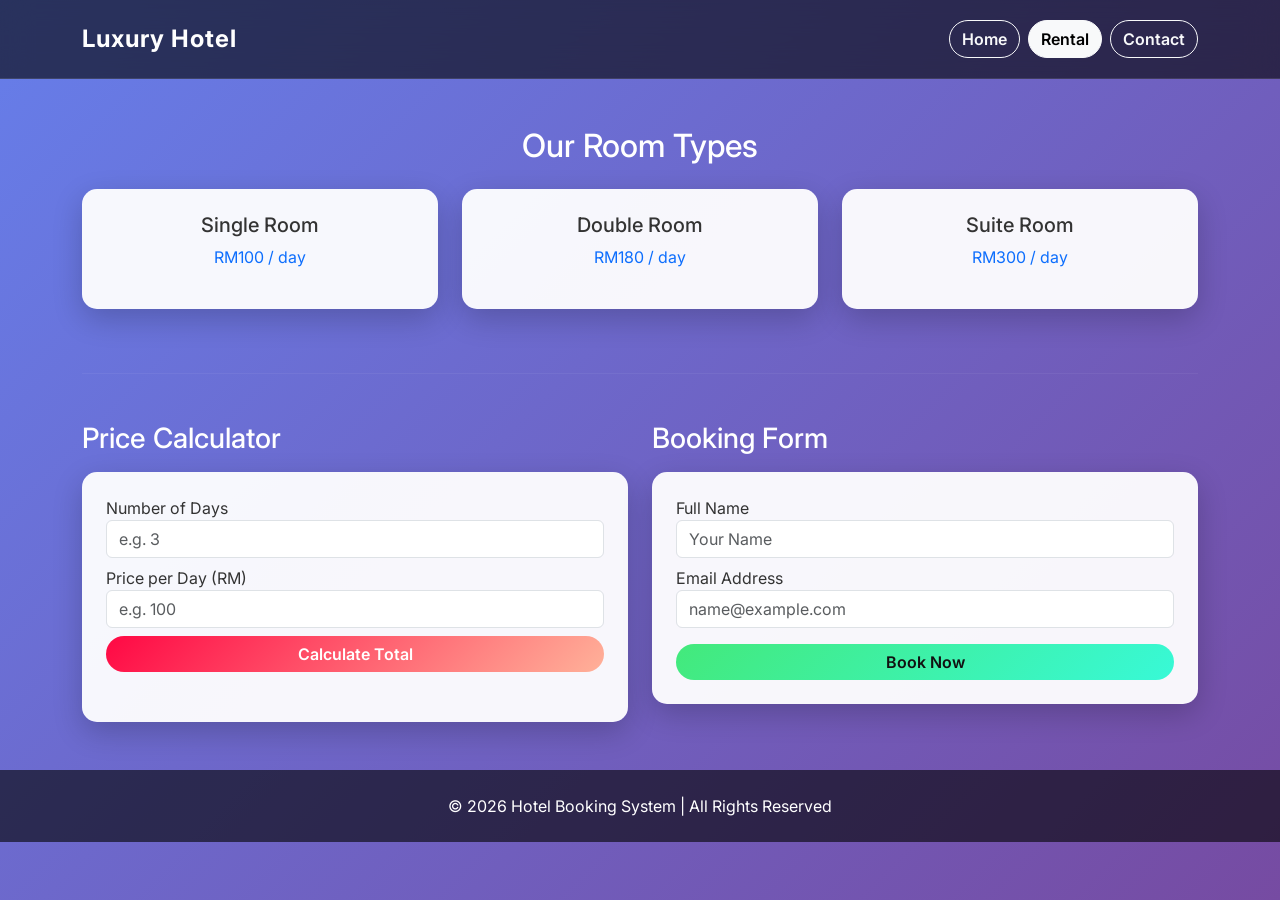
<file: rental.html>
<!DOCTYPE html>
<html lang="en">
<head>
    <meta charset="UTF-8">
    <meta name="viewport" content="width=device-width, initial-scale=1.0">
    <title>Rental |  Hotel</title>

    <link href="https://cdn.jsdelivr.net/npm/bootstrap@5.3.0/dist/css/bootstrap.min.css" rel="stylesheet">

    <style>
        /* Deleted inline styles, moved to style.css */
    </style>
    <link rel="stylesheet" href="style.css">
</head>

<body>

<nav class="navbar navbar-expand-lg navbar-dark bg-dark p-3">
    <div class="container">
        <a class="navbar-brand" href="index.html">Luxury Hotel</a>

        <div class="d-flex ms-auto">
            <a href="index.html" class="btn btn-outline-light me-2">Home</a>
            <a href="rental.html" class="btn btn-light me-2">Rental</a>
            <a href="contact.html" class="btn btn-outline-light">Contact</a>
        </div>
    </div>
</nav>

<div class="container mt-5">

    <h2 class="text-center mb-4">Our Room Types</h2>
    <div class="row text-center">
        <div class="col-md-4 mb-3">
            <div class="card p-4">
                <h5>Single Room</h5>
                <p class="text-primary">RM100 / day</p>
            </div>
        </div>
        <div class="col-md-4 mb-3">
            <div class="card p-4">
                <h5>Double Room</h5>
                <p class="text-primary">RM180 / day</p>
            </div>
        </div>
        <div class="col-md-4 mb-3">
            <div class="card p-4">
                <h5>Suite Room</h5>
                <p class="text-primary">RM300 / day</p>
            </div>
        </div>
    </div>

    <hr class="my-5" style="border-top: 1px solid rgba(255,255,255,0.2);">

    <div class="row">
        <div class="col-md-6">
            <h3 class="mb-3">Price Calculator</h3>
            <div class="card p-4">
                <label>Number of Days</label>
                <input type="number" id="days" class="form-control mb-2" placeholder="e.g. 3">
                <label>Price per Day (RM)</label>
                <input type="number" id="price" class="form-control mb-2" placeholder="e.g. 100">
                <button onclick="calcTotal()" class="btn btn-primary w-100">Calculate Total</button>
                <p id="total"></p>
            </div>
        </div>

        <div class="col-md-6">
            <h3 class="mb-3">Booking Form</h3>
            <div class="card p-4">
                <form id="bookingForm">
                    <label>Full Name</label>
                    <input type="text" id="name" class="form-control mb-2" placeholder="Your Name">
                    <label>Email Address</label>
                    <input type="email" id="email" class="form-control mb-2" placeholder="name@example.com">
                    <button type="submit" class="btn btn-success w-100 mt-2">Book Now</button>
                </form>
            </div>
        </div>
    </div>

</div>

<footer class="bg-dark text-white text-center p-4 mt-5">
    <p class="mb-0">© 2026 Hotel Booking System | All Rights Reserved</p>
</footer>

<script src="https://cdn.jsdelivr.net/npm/bootstrap@5.3.0/dist/js/bootstrap.bundle.min.js"></script>
<script src="script.js"></script>

</body>
</html>
</file>
<file: style.css>
@import url('https://fonts.googleapis.com/css2?family=Inter:wght@400;600;700&display=swap');

body {
    background: linear-gradient(135deg, #667eea 0%, #764ba2 100%);
    background-attachment: fixed;
    min-height: 100vh;
    font-family: 'Inter', sans-serif;
    color: white;
}

.home-bg {
    min-height: 100vh; 
    background: linear-gradient(rgba(102, 126, 234, 0.4), rgba(118, 75, 162, 0.6)), 
                url('https://images.unsplash.com/photo-1542314831-c6a4d1424164?ixlib=rb-4.0.3&auto=format&fit=crop&w=1920&q=80'); 
    background-size: cover;
    background-position: center;
    background-repeat: no-repeat;
    display: flex;
    justify-content: center;
    align-items: center;
}

.hero-img {
    max-height: 350px;
    width: auto;
    border: 4px solid rgba(255, 255, 255, 0.5);
    border-radius: 20px;
    box-shadow: 0 15px 35px rgba(0,0,0,0.3);
}

.navbar {
    background: rgba(0, 0, 0, 0.3) !important; /* Slightly darker to ensure contrast */
    backdrop-filter: blur(15px);
    -webkit-backdrop-filter: blur(15px);
    border-bottom: 1px solid rgba(255,255,255,0.1);
}

.navbar-brand {
    font-weight: 700;
    font-size: 1.5rem;
    color: #fff !important;
    letter-spacing: 1px;
}

.card, .contact-info-card, .feedback-section, .about-me-card {
    transition: transform 0.3s ease, box-shadow 0.3s ease;
    border: none;
    border-radius: 15px;
    background: rgba(255, 255, 255, 0.95);
    color: #333;
    box-shadow: 0 10px 30px rgba(0,0,0,0.2);
}

.card:hover {
    transform: translateY(-8px);
    box-shadow: 0 15px 40px rgba(0,0,0,0.3);
}

.btn {
    transition: all 0.3s;
    border-radius: 30px;
    font-weight: 600;
}

.btn:hover {
    transform: translateY(-3px);
    box-shadow: 0 5px 15px rgba(0,0,0,0.2);
}

.btn-primary {
    background: linear-gradient(135deg, #ff0844 0%, #ffb199 100%);
    border: none;
    color: white;
}

.btn-primary:hover {
    background: linear-gradient(135deg, #ffb199 0%, #ff0844 100%);
    color: white;
}

.btn-success {
    background: linear-gradient(135deg, #43e97b 0%, #38f9d7 100%);
    border: none;
    color: #111;
}

.btn-success:hover {
    background: linear-gradient(135deg, #38f9d7 0%, #43e97b 100%);
    color: #111;
}

#total {
    font-weight: bold;
    font-size: 1.2rem;
    margin-top: 10px;
}

.contact-info-card { 
    border-left: 5px solid #ff0844; 
}

.about-me-photo {
    width: 120px;
    height: 120px;
    object-fit: cover;
    border-radius: 50%;
    border: 4px solid #fff;
    box-shadow: 0 8px 20px rgba(0,0,0,0.2);
    margin-bottom: 15px;
    background: #e2e8f0;
}

.bg-dark {
    background: rgba(0, 0, 0, 0.6) !important;
}

.bg-light {
    background: rgba(255, 255, 255, 0.1) !important;
    backdrop-filter: blur(10px);
    color: white !important;
}

.bg-light h2, .bg-light p {
    color: white !important;
}
</file>
